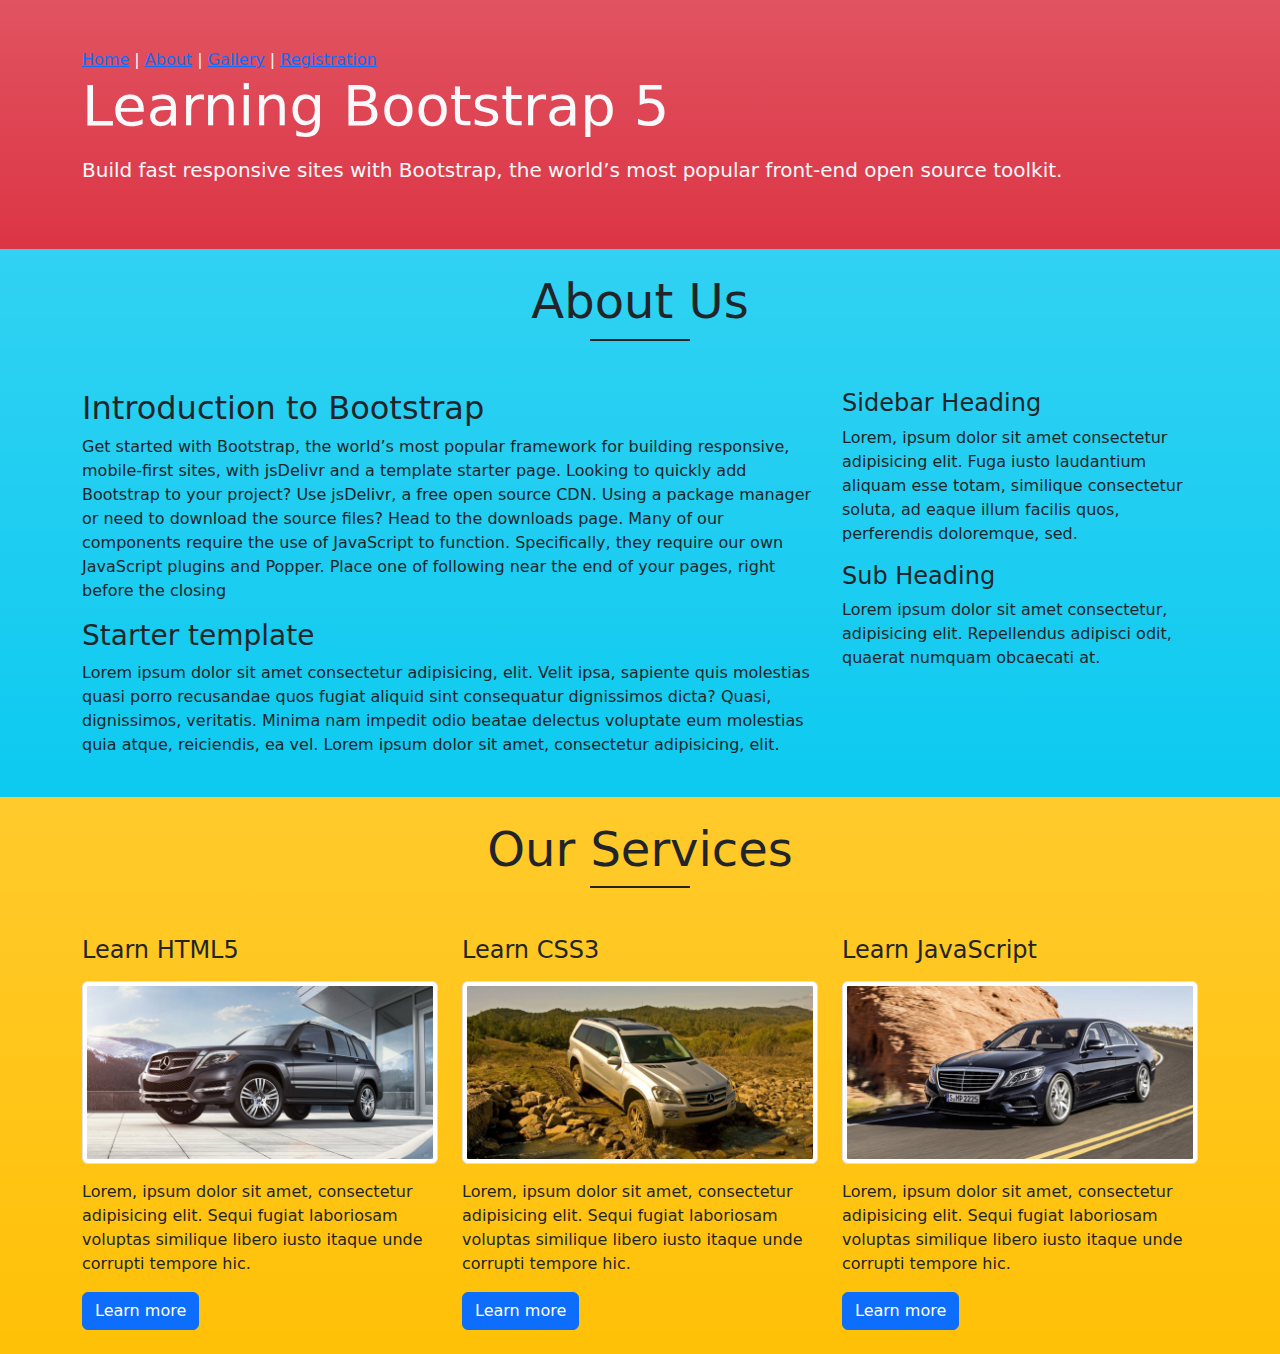
<file: index.html>
<!DOCTYPE html>
<html lang="en">
<head>
	<meta charset="UTF-8">
	<meta name="viewport" content="width=device-width, initial-scale=1.0">
	<title>Simple Website</title>
	<link href="https://cdn.jsdelivr.net/npm/bootstrap@5.0.0-beta2/dist/css/bootstrap.min.css" rel="stylesheet">
</head>
<body>
	<header class="bg-danger bg-gradient py-5 text-light text-center text-md-start">
		<div class="container">
			<a href="index.html">Home</a> | <a href="about.html">About</a> | <a href="gallery.html">Gallery</a> | <a href="registration.html">Registration</a>
			<h1 class="display-4">Learning Bootstrap 5</h1>
			<p class="lead mt-3">Build fast responsive sites with Bootstrap, the world’s most popular front-end open source toolkit.</p>
		</div>
	</header>

	<section class="bg-info bg-gradient py-4">
		<div class="container">
			<h1 class="display-5 text-center">About Us</h1>
			<div class="border border-dark mb-5 mx-auto" style="width:100px"></div>
			<div class="row">
				<main class="col-md-8">
					<h2>Introduction to Bootstrap</h2>
					<p>Get started with Bootstrap, the world’s most popular framework for building responsive, mobile-first sites, with jsDelivr and a template starter page. Looking to quickly add Bootstrap to your project? Use jsDelivr, a free open source CDN. Using a package manager or need to download the source files? Head to the downloads page. Many of our components require the use of JavaScript to function. Specifically, they require our own JavaScript plugins and Popper. Place one of following near the end of your pages, right before the closing </p>
					<h3>Starter template</h3>
					<p>Lorem ipsum dolor sit amet consectetur adipisicing, elit. Velit ipsa, sapiente quis molestias quasi porro recusandae quos fugiat aliquid sint consequatur dignissimos dicta? Quasi, dignissimos, veritatis. Minima nam impedit odio beatae delectus voluptate eum molestias quia atque, reiciendis, ea vel. Lorem ipsum dolor sit amet, consectetur adipisicing, elit.</p>
				</main>
				<aside class="col-md-4">
					<h4>Sidebar Heading</h4>
					<p>Lorem, ipsum dolor sit amet consectetur adipisicing elit. Fuga iusto laudantium aliquam esse totam, similique consectetur soluta, ad eaque illum facilis quos, perferendis doloremque, sed.</p>
					<h4>Sub Heading</h4>
					<p>Lorem ipsum dolor sit amet consectetur, adipisicing elit. Repellendus adipisci odit, quaerat numquam obcaecati at.</p>
				</aside>
			</div>
		</div>
	</section>

	<section class="bg-warning bg-gradient py-4">
		<div class="container">
			<h1 class="display-5 text-center">Our Services</h1>
			<div class="border border-dark mb-5 mx-auto" style="width:100px"></div>
			<div class="row">
				<div class="col-sm-6 col-md-4 mb-5 mb-md-0">
					<h4>Learn HTML5</h4>
					<img src="images/1.jpg" class="img-fluid img-thumbnail mt-2 mb-3" alt="">
					<p>Lorem, ipsum dolor sit amet, consectetur adipisicing elit. Sequi fugiat laboriosam voluptas similique libero iusto itaque unde corrupti tempore hic.</p>
					<button class="btn btn-primary">Learn more</button>
				</div>
				<div class="col-sm-6 col-md-4 mb-5 mb-md-0">
					<h4>Learn CSS3</h4>
					<img src="images/2.jpg" class="img-fluid img-thumbnail mt-2 mb-3" alt="">
					<p>Lorem, ipsum dolor sit amet, consectetur adipisicing elit. Sequi fugiat laboriosam voluptas similique libero iusto itaque unde corrupti tempore hic.</p>
					<button class="btn btn-primary">Learn more</button>
				</div>
				<div class="col-sm-12 col-md-4 mb-5 mb-md-0">
					<h4>Learn JavaScript</h4>
					<img src="images/3.jpg" class="img-fluid img-thumbnail mt-2 mb-3" alt="">
					<p>Lorem, ipsum dolor sit amet, consectetur adipisicing elit. Sequi fugiat laboriosam voluptas similique libero iusto itaque unde corrupti tempore hic.</p>
					<button class="btn btn-primary">Learn more</button>
				</div>
			</div>
		</div>
	</section>

</body>
</html>
</file>
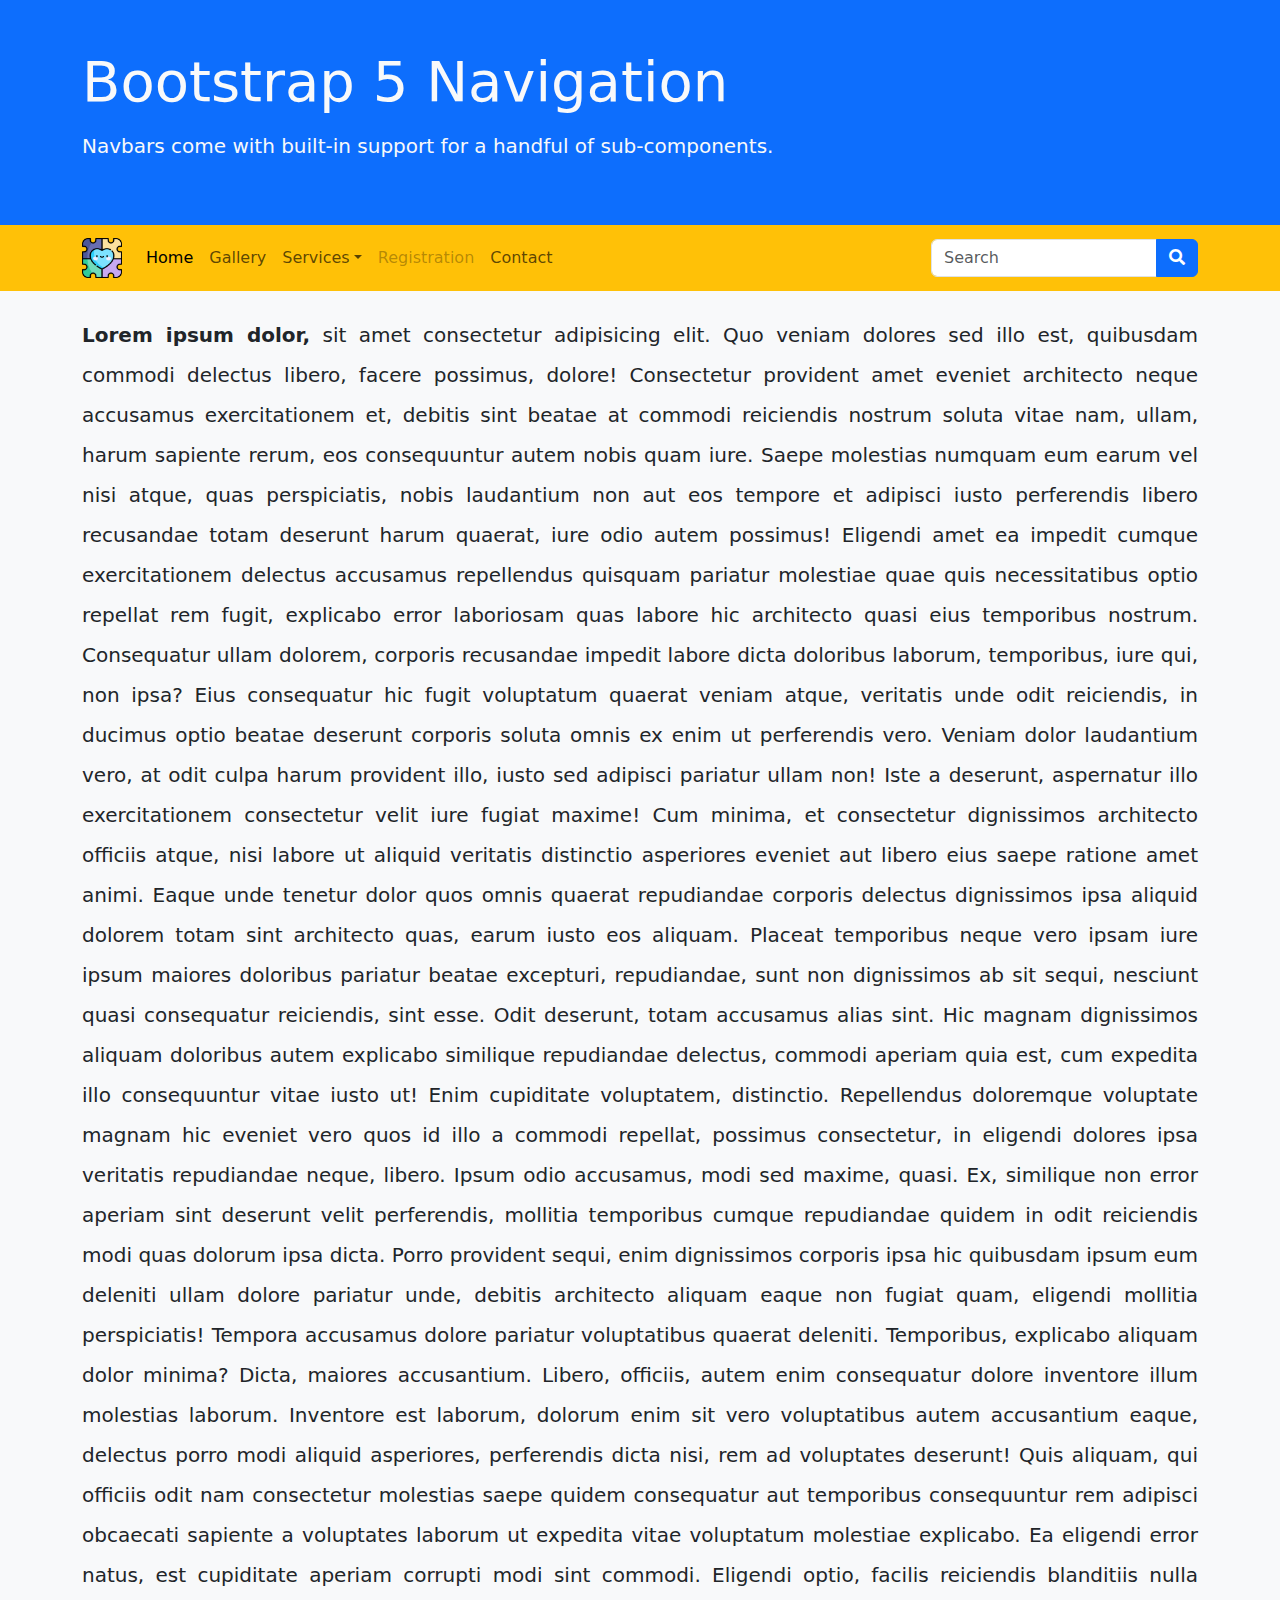
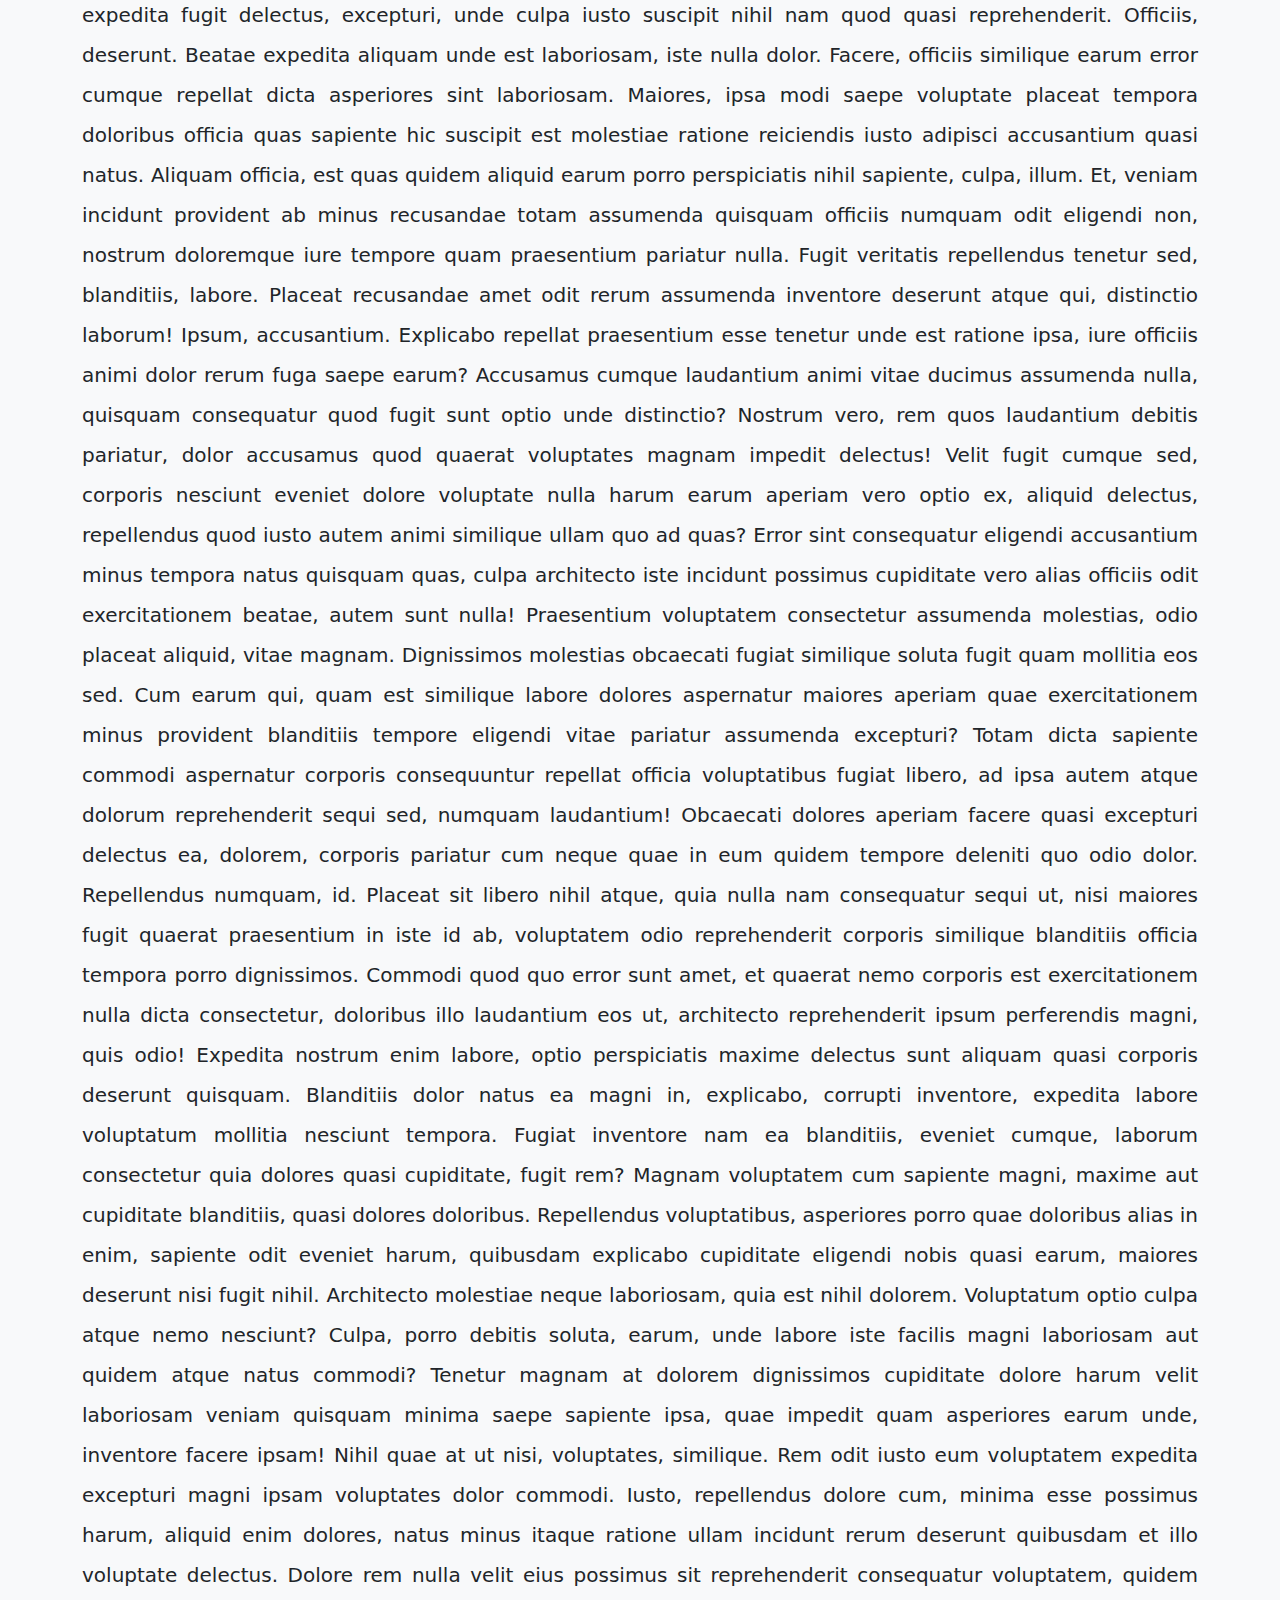
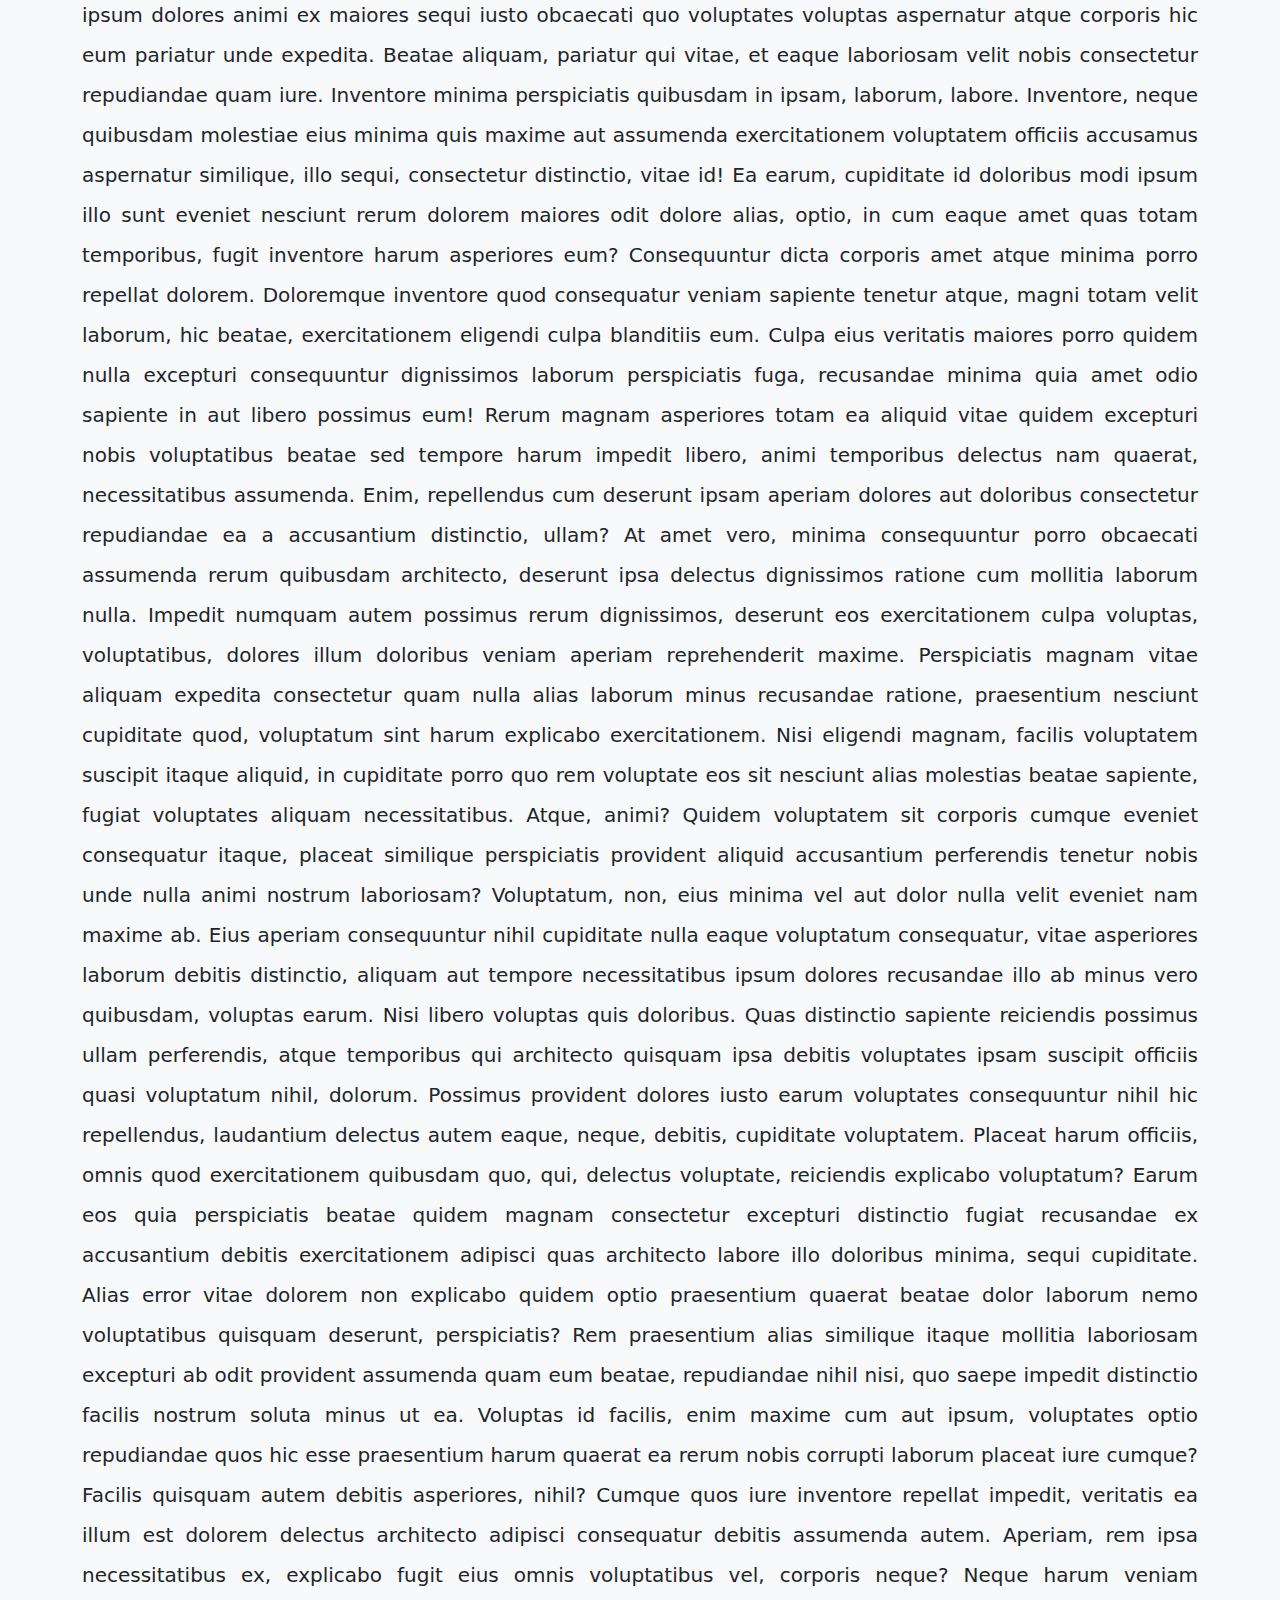
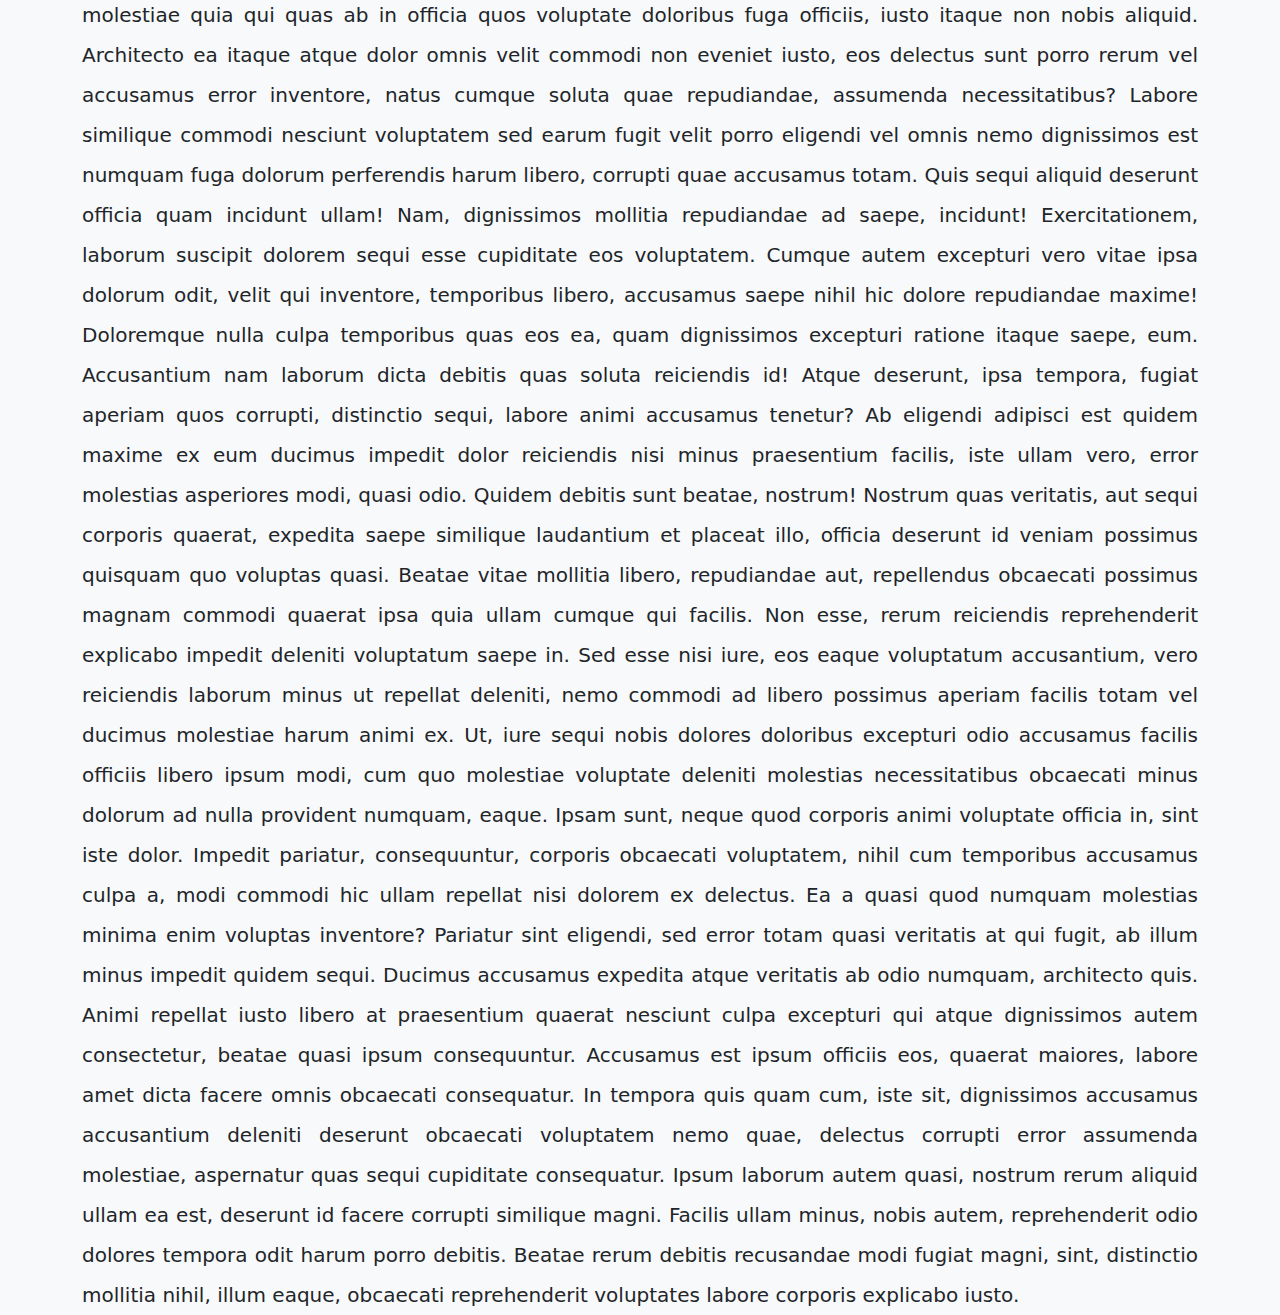
<file: about.html>
<!DOCTYPE html>
<html lang="en">
<head>
	<meta charset="UTF-8">
	<meta name="viewport" content="width=device-width, initial-scale=1.0">
	<title>Bootstrap Navbar</title>
	<link href="https://cdn.jsdelivr.net/npm/bootstrap@5.0.0-beta2/dist/css/bootstrap.min.css" rel="stylesheet">
	<link rel="stylesheet" href="https://use.fontawesome.com/releases/v5.3.1/css/all.css">
</head>
<body class="bg-light">
<div class="py-3 py-lg-5 bg-primary">
	<div class="container">
		<h1 class="display-4 text-light">Bootstrap 5 Navigation</h1>
		<p class="text-light fs-5 mt-3">Navbars come with built-in support for a handful of sub-components.</p>
	</div>
</div>

<nav class="navbar navbar-light navbar-expand-lg bg-warning sticky-top">
	<div class="container">
		<a class="navbar-brand" href="index.html">
		<img src="images/puzzle.png" style="width:40px" alt="">
		</a>
		<button class="navbar-toggler" data-bs-toggle="collapse" data-bs-target="#mynav">
			<span class="navbar-toggler-icon"></span>
		</button>
	<div class="collapse navbar-collapse" id="mynav">
		<ul class="navbar-nav me-auto">
			<li class="nav-item"><a class="nav-link active" href="index.html">Home</a></li>
			<li class="nav-item"><a class="nav-link" href="gallery.html">Gallery</a></li>
			<li class="nav-item dropdown"><a class="nav-link dropdown-toggle" href="#" data-bs-toggle="dropdown">Services</a>
				<ul class="dropdown-menu">
		            <li><a class="dropdown-item" href="#">Web Designing</a></li>
		            <li><a class="dropdown-item" href="#">Web Development</a></li>
		            <li><hr class="dropdown-divider"></li>
		            <li><a class="dropdown-item" href="#">Web Hosting</a></li>
		          </ul>
			</li>
			<li class="nav-item"><a class="nav-link disabled" href="registration.html">Registration</a></li>
			<li class="nav-item"><a class="nav-link" href="#">Contact</a></li>
		</ul>
		<!-- <span class="navbar-text me-auto">Any_Text</span> -->
		<!-- 
		<form class="d-flex" action="">
			<input class="form-control me-2" type="text" placeholder="Search">
			<button class="btn btn-outline-primary d-flex align-items-center" type="submit"><i class="fas fa-search me-1"></i> Search</button>
			<button class="btn btn-primary" type="submit"><i class="fas fa-search"></i></button>
		</form>
	    -->
	    <form class="d-flex" action="">
	    	<div class="input-group">
				<input class="form-control" type="text" placeholder="Search">
				<button class="btn btn-primary" type="submit"><i class="fas fa-search"></i></button>
			</div>
		</form>
	</div>
	</div>	
</nav>

<div class="container mt-4 lh-lg fs-5" style="text-align:justify">
	<strong>Lorem ipsum dolor,</strong> sit amet consectetur adipisicing elit. Quo veniam dolores sed illo est, quibusdam commodi delectus libero, facere possimus, dolore! Consectetur provident amet eveniet architecto neque accusamus exercitationem et, debitis sint beatae at commodi reiciendis nostrum soluta vitae nam, ullam, harum sapiente rerum, eos consequuntur autem nobis quam iure. Saepe molestias numquam eum earum vel nisi atque, quas perspiciatis, nobis laudantium non aut eos tempore et adipisci iusto perferendis libero recusandae totam deserunt harum quaerat, iure odio autem possimus! Eligendi amet ea impedit cumque exercitationem delectus accusamus repellendus quisquam pariatur molestiae quae quis necessitatibus optio repellat rem fugit, explicabo error laboriosam quas labore hic architecto quasi eius temporibus nostrum. Consequatur ullam dolorem, corporis recusandae impedit labore dicta doloribus laborum, temporibus, iure qui, non ipsa? Eius consequatur hic fugit voluptatum quaerat veniam atque, veritatis unde odit reiciendis, in ducimus optio beatae deserunt corporis soluta omnis ex enim ut perferendis vero. Veniam dolor laudantium vero, at odit culpa harum provident illo, iusto sed adipisci pariatur ullam non! Iste a deserunt, aspernatur illo exercitationem consectetur velit iure fugiat maxime! Cum minima, et consectetur dignissimos architecto officiis atque, nisi labore ut aliquid veritatis distinctio asperiores eveniet aut libero eius saepe ratione amet animi. Eaque unde tenetur dolor quos omnis quaerat repudiandae corporis delectus dignissimos ipsa aliquid dolorem totam sint architecto quas, earum iusto eos aliquam. Placeat temporibus neque vero ipsam iure ipsum maiores doloribus pariatur beatae excepturi, repudiandae, sunt non dignissimos ab sit sequi, nesciunt quasi consequatur reiciendis, sint esse. Odit deserunt, totam accusamus alias sint. Hic magnam dignissimos aliquam doloribus autem explicabo similique repudiandae delectus, commodi aperiam quia est, cum expedita illo consequuntur vitae iusto ut! Enim cupiditate voluptatem, distinctio. Repellendus doloremque voluptate magnam hic eveniet vero quos id illo a commodi repellat, possimus consectetur, in eligendi dolores ipsa veritatis repudiandae neque, libero. Ipsum odio accusamus, modi sed maxime, quasi. Ex, similique non error aperiam sint deserunt velit perferendis, mollitia temporibus cumque repudiandae quidem in odit reiciendis modi quas dolorum ipsa dicta. Porro provident sequi, enim dignissimos corporis ipsa hic quibusdam ipsum eum deleniti ullam dolore pariatur unde, debitis architecto aliquam eaque non fugiat quam, eligendi mollitia perspiciatis! Tempora accusamus dolore pariatur voluptatibus quaerat deleniti. Temporibus, explicabo aliquam dolor minima? Dicta, maiores accusantium. Libero, officiis, autem enim consequatur dolore inventore illum molestias laborum. Inventore est laborum, dolorum enim sit vero voluptatibus autem accusantium eaque, delectus porro modi aliquid asperiores, perferendis dicta nisi, rem ad voluptates deserunt! Quis aliquam, qui officiis odit nam consectetur molestias saepe quidem consequatur aut temporibus consequuntur rem adipisci obcaecati sapiente a voluptates laborum ut expedita vitae voluptatum molestiae explicabo. Ea eligendi error natus, est cupiditate aperiam corrupti modi sint commodi. Eligendi optio, facilis reiciendis blanditiis nulla expedita fugit delectus, excepturi, unde culpa iusto suscipit nihil nam quod quasi reprehenderit. Officiis, deserunt. Beatae expedita aliquam unde est laboriosam, iste nulla dolor. Facere, officiis similique earum error cumque repellat dicta asperiores sint laboriosam. Maiores, ipsa modi saepe voluptate placeat tempora doloribus officia quas sapiente hic suscipit est molestiae ratione reiciendis iusto adipisci accusantium quasi natus. Aliquam officia, est quas quidem aliquid earum porro perspiciatis nihil sapiente, culpa, illum. Et, veniam incidunt provident ab minus recusandae totam assumenda quisquam officiis numquam odit eligendi non, nostrum doloremque iure tempore quam praesentium pariatur nulla. Fugit veritatis repellendus tenetur sed, blanditiis, labore. Placeat recusandae amet odit rerum assumenda inventore deserunt atque qui, distinctio laborum! Ipsum, accusantium. Explicabo repellat praesentium esse tenetur unde est ratione ipsa, iure officiis animi dolor rerum fuga saepe earum? Accusamus cumque laudantium animi vitae ducimus assumenda nulla, quisquam consequatur quod fugit sunt optio unde distinctio? Nostrum vero, rem quos laudantium debitis pariatur, dolor accusamus quod quaerat voluptates magnam impedit delectus! Velit fugit cumque sed, corporis nesciunt eveniet dolore voluptate nulla harum earum aperiam vero optio ex, aliquid delectus, repellendus quod iusto autem animi similique ullam quo ad quas? Error sint consequatur eligendi accusantium minus tempora natus quisquam quas, culpa architecto iste incidunt possimus cupiditate vero alias officiis odit exercitationem beatae, autem sunt nulla! Praesentium voluptatem consectetur assumenda molestias, odio placeat aliquid, vitae magnam. Dignissimos molestias obcaecati fugiat similique soluta fugit quam mollitia eos sed. Cum earum qui, quam est similique labore dolores aspernatur maiores aperiam quae exercitationem minus provident blanditiis tempore eligendi vitae pariatur assumenda excepturi? Totam dicta sapiente commodi aspernatur corporis consequuntur repellat officia voluptatibus fugiat libero, ad ipsa autem atque dolorum reprehenderit sequi sed, numquam laudantium! Obcaecati dolores aperiam facere quasi excepturi delectus ea, dolorem, corporis pariatur cum neque quae in eum quidem tempore deleniti quo odio dolor. Repellendus numquam, id. Placeat sit libero nihil atque, quia nulla nam consequatur sequi ut, nisi maiores fugit quaerat praesentium in iste id ab, voluptatem odio reprehenderit corporis similique blanditiis officia tempora porro dignissimos. Commodi quod quo error sunt amet, et quaerat nemo corporis est exercitationem nulla dicta consectetur, doloribus illo laudantium eos ut, architecto reprehenderit ipsum perferendis magni, quis odio! Expedita nostrum enim labore, optio perspiciatis maxime delectus sunt aliquam quasi corporis deserunt quisquam. Blanditiis dolor natus ea magni in, explicabo, corrupti inventore, expedita labore voluptatum mollitia nesciunt tempora. Fugiat inventore nam ea blanditiis, eveniet cumque, laborum consectetur quia dolores quasi cupiditate, fugit rem? Magnam voluptatem cum sapiente magni, maxime aut cupiditate blanditiis, quasi dolores doloribus. Repellendus voluptatibus, asperiores porro quae doloribus alias in enim, sapiente odit eveniet harum, quibusdam explicabo cupiditate eligendi nobis quasi earum, maiores deserunt nisi fugit nihil. Architecto molestiae neque laboriosam, quia est nihil dolorem. Voluptatum optio culpa atque nemo nesciunt? Culpa, porro debitis soluta, earum, unde labore iste facilis magni laboriosam aut quidem atque natus commodi? Tenetur magnam at dolorem dignissimos cupiditate dolore harum velit laboriosam veniam quisquam minima saepe sapiente ipsa, quae impedit quam asperiores earum unde, inventore facere ipsam! Nihil quae at ut nisi, voluptates, similique. Rem odit iusto eum voluptatem expedita excepturi magni ipsam voluptates dolor commodi. Iusto, repellendus dolore cum, minima esse possimus harum, aliquid enim dolores, natus minus itaque ratione ullam incidunt rerum deserunt quibusdam et illo voluptate delectus. Dolore rem nulla velit eius possimus sit reprehenderit consequatur voluptatem, quidem ipsum dolores animi ex maiores sequi iusto obcaecati quo voluptates voluptas aspernatur atque corporis hic eum pariatur unde expedita. Beatae aliquam, pariatur qui vitae, et eaque laboriosam velit nobis consectetur repudiandae quam iure. Inventore minima perspiciatis quibusdam in ipsam, laborum, labore. Inventore, neque quibusdam molestiae eius minima quis maxime aut assumenda exercitationem voluptatem officiis accusamus aspernatur similique, illo sequi, consectetur distinctio, vitae id! Ea earum, cupiditate id doloribus modi ipsum illo sunt eveniet nesciunt rerum dolorem maiores odit dolore alias, optio, in cum eaque amet quas totam temporibus, fugit inventore harum asperiores eum? Consequuntur dicta corporis amet atque minima porro repellat dolorem. Doloremque inventore quod consequatur veniam sapiente tenetur atque, magni totam velit laborum, hic beatae, exercitationem eligendi culpa blanditiis eum. Culpa eius veritatis maiores porro quidem nulla excepturi consequuntur dignissimos laborum perspiciatis fuga, recusandae minima quia amet odio sapiente in aut libero possimus eum! Rerum magnam asperiores totam ea aliquid vitae quidem excepturi nobis voluptatibus beatae sed tempore harum impedit libero, animi temporibus delectus nam quaerat, necessitatibus assumenda. Enim, repellendus cum deserunt ipsam aperiam dolores aut doloribus consectetur repudiandae ea a accusantium distinctio, ullam? At amet vero, minima consequuntur porro obcaecati assumenda rerum quibusdam architecto, deserunt ipsa delectus dignissimos ratione cum mollitia laborum nulla. Impedit numquam autem possimus rerum dignissimos, deserunt eos exercitationem culpa voluptas, voluptatibus, dolores illum doloribus veniam aperiam reprehenderit maxime. Perspiciatis magnam vitae aliquam expedita consectetur quam nulla alias laborum minus recusandae ratione, praesentium nesciunt cupiditate quod, voluptatum sint harum explicabo exercitationem. Nisi eligendi magnam, facilis voluptatem suscipit itaque aliquid, in cupiditate porro quo rem voluptate eos sit nesciunt alias molestias beatae sapiente, fugiat voluptates aliquam necessitatibus. Atque, animi? Quidem voluptatem sit corporis cumque eveniet consequatur itaque, placeat similique perspiciatis provident aliquid accusantium perferendis tenetur nobis unde nulla animi nostrum laboriosam? Voluptatum, non, eius minima vel aut dolor nulla velit eveniet nam maxime ab. Eius aperiam consequuntur nihil cupiditate nulla eaque voluptatum consequatur, vitae asperiores laborum debitis distinctio, aliquam aut tempore necessitatibus ipsum dolores recusandae illo ab minus vero quibusdam, voluptas earum. Nisi libero voluptas quis doloribus. Quas distinctio sapiente reiciendis possimus ullam perferendis, atque temporibus qui architecto quisquam ipsa debitis voluptates ipsam suscipit officiis quasi voluptatum nihil, dolorum. Possimus provident dolores iusto earum voluptates consequuntur nihil hic repellendus, laudantium delectus autem eaque, neque, debitis, cupiditate voluptatem. Placeat harum officiis, omnis quod exercitationem quibusdam quo, qui, delectus voluptate, reiciendis explicabo voluptatum? Earum eos quia perspiciatis beatae quidem magnam consectetur excepturi distinctio fugiat recusandae ex accusantium debitis exercitationem adipisci quas architecto labore illo doloribus minima, sequi cupiditate. Alias error vitae dolorem non explicabo quidem optio praesentium quaerat beatae dolor laborum nemo voluptatibus quisquam deserunt, perspiciatis? Rem praesentium alias similique itaque mollitia laboriosam excepturi ab odit provident assumenda quam eum beatae, repudiandae nihil nisi, quo saepe impedit distinctio facilis nostrum soluta minus ut ea. Voluptas id facilis, enim maxime cum aut ipsum, voluptates optio repudiandae quos hic esse praesentium harum quaerat ea rerum nobis corrupti laborum placeat iure cumque? Facilis quisquam autem debitis asperiores, nihil? Cumque quos iure inventore repellat impedit, veritatis ea illum est dolorem delectus architecto adipisci consequatur debitis assumenda autem. Aperiam, rem ipsa necessitatibus ex, explicabo fugit eius omnis voluptatibus vel, corporis neque? Neque harum veniam molestiae quia qui quas ab in officia quos voluptate doloribus fuga officiis, iusto itaque non nobis aliquid. Architecto ea itaque atque dolor omnis velit commodi non eveniet iusto, eos delectus sunt porro rerum vel accusamus error inventore, natus cumque soluta quae repudiandae, assumenda necessitatibus? Labore similique commodi nesciunt voluptatem sed earum fugit velit porro eligendi vel omnis nemo dignissimos est numquam fuga dolorum perferendis harum libero, corrupti quae accusamus totam. Quis sequi aliquid deserunt officia quam incidunt ullam! Nam, dignissimos mollitia repudiandae ad saepe, incidunt! Exercitationem, laborum suscipit dolorem sequi esse cupiditate eos voluptatem. Cumque autem excepturi vero vitae ipsa dolorum odit, velit qui inventore, temporibus libero, accusamus saepe nihil hic dolore repudiandae maxime! Doloremque nulla culpa temporibus quas eos ea, quam dignissimos excepturi ratione itaque saepe, eum. Accusantium nam laborum dicta debitis quas soluta reiciendis id! Atque deserunt, ipsa tempora, fugiat aperiam quos corrupti, distinctio sequi, labore animi accusamus tenetur? Ab eligendi adipisci est quidem maxime ex eum ducimus impedit dolor reiciendis nisi minus praesentium facilis, iste ullam vero, error molestias asperiores modi, quasi odio. Quidem debitis sunt beatae, nostrum! Nostrum quas veritatis, aut sequi corporis quaerat, expedita saepe similique laudantium et placeat illo, officia deserunt id veniam possimus quisquam quo voluptas quasi. Beatae vitae mollitia libero, repudiandae aut, repellendus obcaecati possimus magnam commodi quaerat ipsa quia ullam cumque qui facilis. Non esse, rerum reiciendis reprehenderit explicabo impedit deleniti voluptatum saepe in. Sed esse nisi iure, eos eaque voluptatum accusantium, vero reiciendis laborum minus ut repellat deleniti, nemo commodi ad libero possimus aperiam facilis totam vel ducimus molestiae harum animi ex. Ut, iure sequi nobis dolores doloribus excepturi odio accusamus facilis officiis libero ipsum modi, cum quo molestiae voluptate deleniti molestias necessitatibus obcaecati minus dolorum ad nulla provident numquam, eaque. Ipsam sunt, neque quod corporis animi voluptate officia in, sint iste dolor. Impedit pariatur, consequuntur, corporis obcaecati voluptatem, nihil cum temporibus accusamus culpa a, modi commodi hic ullam repellat nisi dolorem ex delectus. Ea a quasi quod numquam molestias minima enim voluptas inventore? Pariatur sint eligendi, sed error totam quasi veritatis at qui fugit, ab illum minus impedit quidem sequi. Ducimus accusamus expedita atque veritatis ab odio numquam, architecto quis. Animi repellat iusto libero at praesentium quaerat nesciunt culpa excepturi qui atque dignissimos autem consectetur, beatae quasi ipsum consequuntur. Accusamus est ipsum officiis eos, quaerat maiores, labore amet dicta facere omnis obcaecati consequatur. In tempora quis quam cum, iste sit, dignissimos accusamus accusantium deleniti deserunt obcaecati voluptatem nemo quae, delectus corrupti error assumenda molestiae, aspernatur quas sequi cupiditate consequatur. Ipsum laborum autem quasi, nostrum rerum aliquid ullam ea est, deserunt id facere corrupti similique magni. Facilis ullam minus, nobis autem, reprehenderit odio dolores tempora odit harum porro debitis. Beatae rerum debitis recusandae modi fugiat magni, sint, distinctio mollitia nihil, illum eaque, obcaecati reprehenderit voluptates labore corporis explicabo iusto.
</div>

<script src="https://cdn.jsdelivr.net/npm/bootstrap@5.0.0-beta2/dist/js/bootstrap.bundle.min.js"></script>
</body>
</html>
</file>
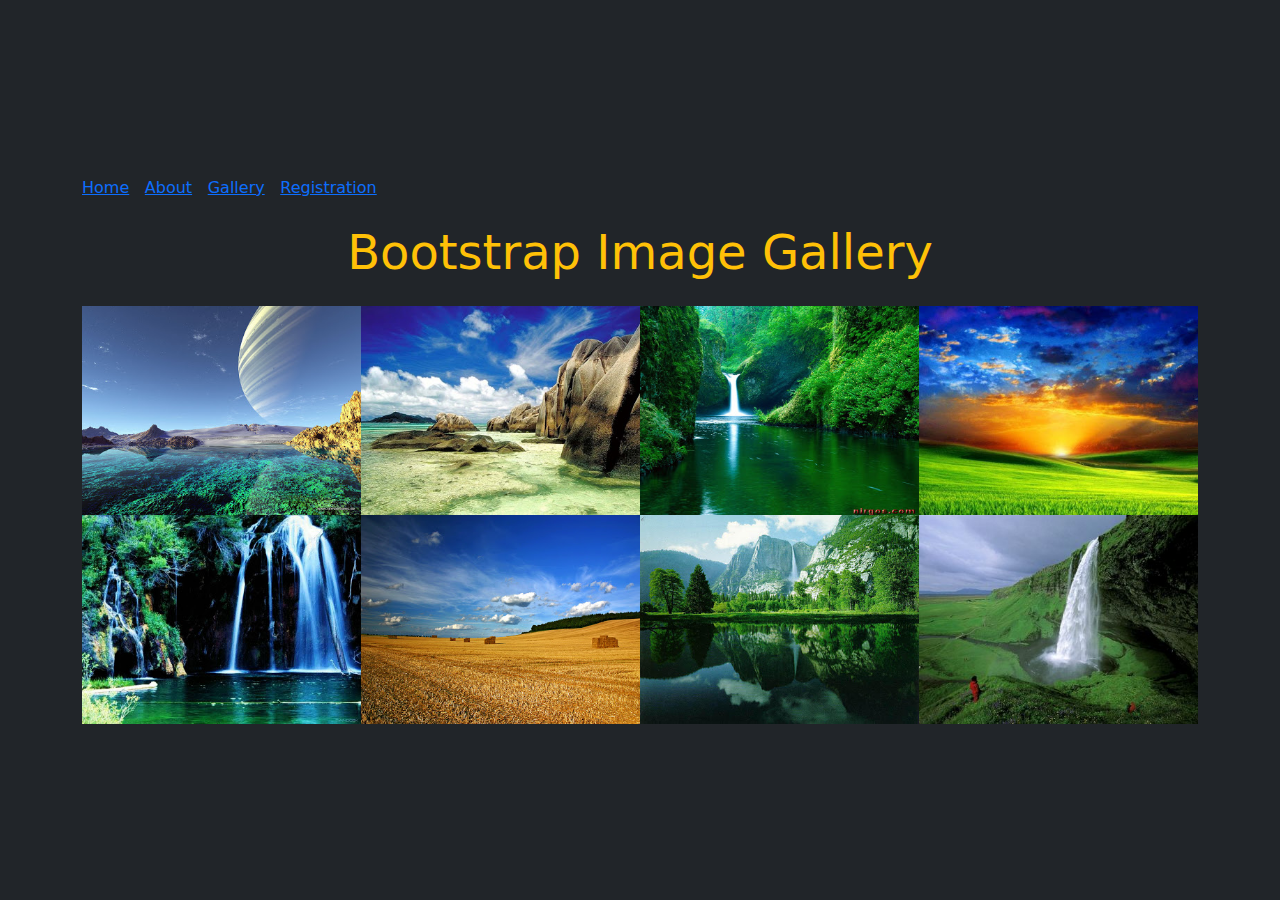
<file: gallery.html>
<!DOCTYPE html>
<html lang="en">
<head>
	<meta charset="UTF-8">
	<meta name="viewport" content="width=device-width, initial-scale=1.0">
	<title>Picture Gallery</title>
	<link rel="stylesheet" href="https://use.fontawesome.com/releases/v5.5.0/css/all.css">
	<link href="https://cdn.jsdelivr.net/npm/bootstrap@5.0.0-beta2/dist/css/bootstrap.min.css" rel="stylesheet">
	<link rel="stylesheet" href="css/style.css">
</head>
<body class="bg-dark min-vh-100 d-flex align-items-center">
	<div class="container">
		<a href="index.html">Home</a> | <a href="about.html">About</a> | <a href="gallery.html">Gallery</a> | <a href="registration.html">Registration</a>
		<h1 class="display-5 text-warning text-center my-4">Bootstrap Image Gallery</h1>
		<div class="row gx-0 justify-content-center">
			<div class="img-wrapper col-sm-6 col-md-4 col-lg-3 position-relative">
				<img src="image/1.jpg" class="img-fluid w-100" alt="">
				<div class="overlay position-absolute top-0 start-0 h-100 text-light text-center p-3 d-flex flex-column justify-content-center">
					<i class="fas fa-air-freshener fa-2x mb-3"></i>
					<h5>Picture Heading</h5>
					<p>Lorem ipsum dolor sit amet, consectetur adipisicing, elit. Incidunt, voluptatibus</p>
				</div>
			</div>
			<div class="img-wrapper col-sm-6 col-md-4 col-lg-3 position-relative">
				<img src="image/2.jpg" class="img-fluid w-100" alt="">
				<div class="overlay position-absolute top-0 start-0 h-100 text-light text-center p-3 d-flex flex-column justify-content-center">
					<i class="fas fa-air-freshener fa-2x mb-3"></i>
					<h5>Picture Heading</h5>
					<p>Lorem ipsum dolor sit amet, consectetur adipisicing, elit. Incidunt, voluptatibus</p>
				</div>
			</div>
			<div class="img-wrapper col-sm-6 col-md-4 col-lg-3 position-relative">
				<img src="image/3.jpg" class="img-fluid w-100" alt="">
				<div class="overlay position-absolute top-0 start-0 h-100 text-light text-center p-3 d-flex flex-column justify-content-center">
					<i class="fas fa-air-freshener fa-2x mb-3"></i>
					<h5>Picture Heading</h5>
					<p>Lorem ipsum dolor sit amet, consectetur adipisicing, elit. Incidunt, voluptatibus</p>
				</div>
			</div>
			<div class="img-wrapper col-sm-6 col-md-4 col-lg-3 position-relative">
				<img src="image/4.jpg" class="img-fluid w-100" alt="">
				<div class="overlay position-absolute top-0 start-0 h-100 text-light text-center p-3 d-flex flex-column justify-content-center">
					<i class="fas fa-air-freshener fa-2x mb-3"></i>
					<h5>Picture Heading</h5>
					<p>Lorem ipsum dolor sit amet, consectetur adipisicing, elit. Incidunt, voluptatibus</p>
				</div>
			</div>
			<div class="img-wrapper col-sm-6 col-md-4 col-lg-3 position-relative">
				<img src="image/5.jpg" class="img-fluid w-100" alt="">
				<div class="overlay position-absolute top-0 start-0 h-100 text-light text-center p-3 d-flex flex-column justify-content-center">
					<i class="fas fa-air-freshener fa-2x mb-3"></i>
					<h5>Picture Heading</h5>
					<p>Lorem ipsum dolor sit amet, consectetur adipisicing, elit. Incidunt, voluptatibus</p>
				</div>
			</div>
			<div class="img-wrapper col-sm-6 col-md-4 col-lg-3 position-relative">
				<img src="image/6.jpg" class="img-fluid w-100" alt="">
				<div class="overlay position-absolute top-0 start-0 h-100 text-light text-center p-3 d-flex flex-column justify-content-center">
					<i class="fas fa-air-freshener fa-2x mb-3"></i>
					<h5>Picture Heading</h5>
					<p>Lorem ipsum dolor sit amet, consectetur adipisicing, elit. Incidunt, voluptatibus</p>
				</div>
			</div>
			<div class="img-wrapper col-sm-6 col-md-4 col-lg-3 position-relative">
				<img src="image/7.jpg" class="img-fluid w-100" alt="">
				<div class="overlay position-absolute top-0 start-0 h-100 text-light text-center p-3 d-flex flex-column justify-content-center">
					<i class="fas fa-air-freshener fa-2x mb-3"></i>
					<h5>Picture Heading</h5>
					<p>Lorem ipsum dolor sit amet, consectetur adipisicing, elit. Incidunt, voluptatibus</p>
				</div>
			</div>
			<div class="img-wrapper col-sm-6 col-md-4 col-lg-3 position-relative">
				<img src="image/8.jpg" class="img-fluid w-100" alt="">
				<div class="overlay position-absolute top-0 start-0 h-100 text-light text-center p-3 d-flex flex-column justify-content-center">
					<i class="fas fa-air-freshener fa-2x mb-3"></i>
					<h5>Picture Heading</h5>
					<p>Lorem ipsum dolor sit amet, consectetur adipisicing, elit. Incidunt, voluptatibus</p>
				</div>
			</div>
		</div>
	</div>
</body>
</html>
</file>
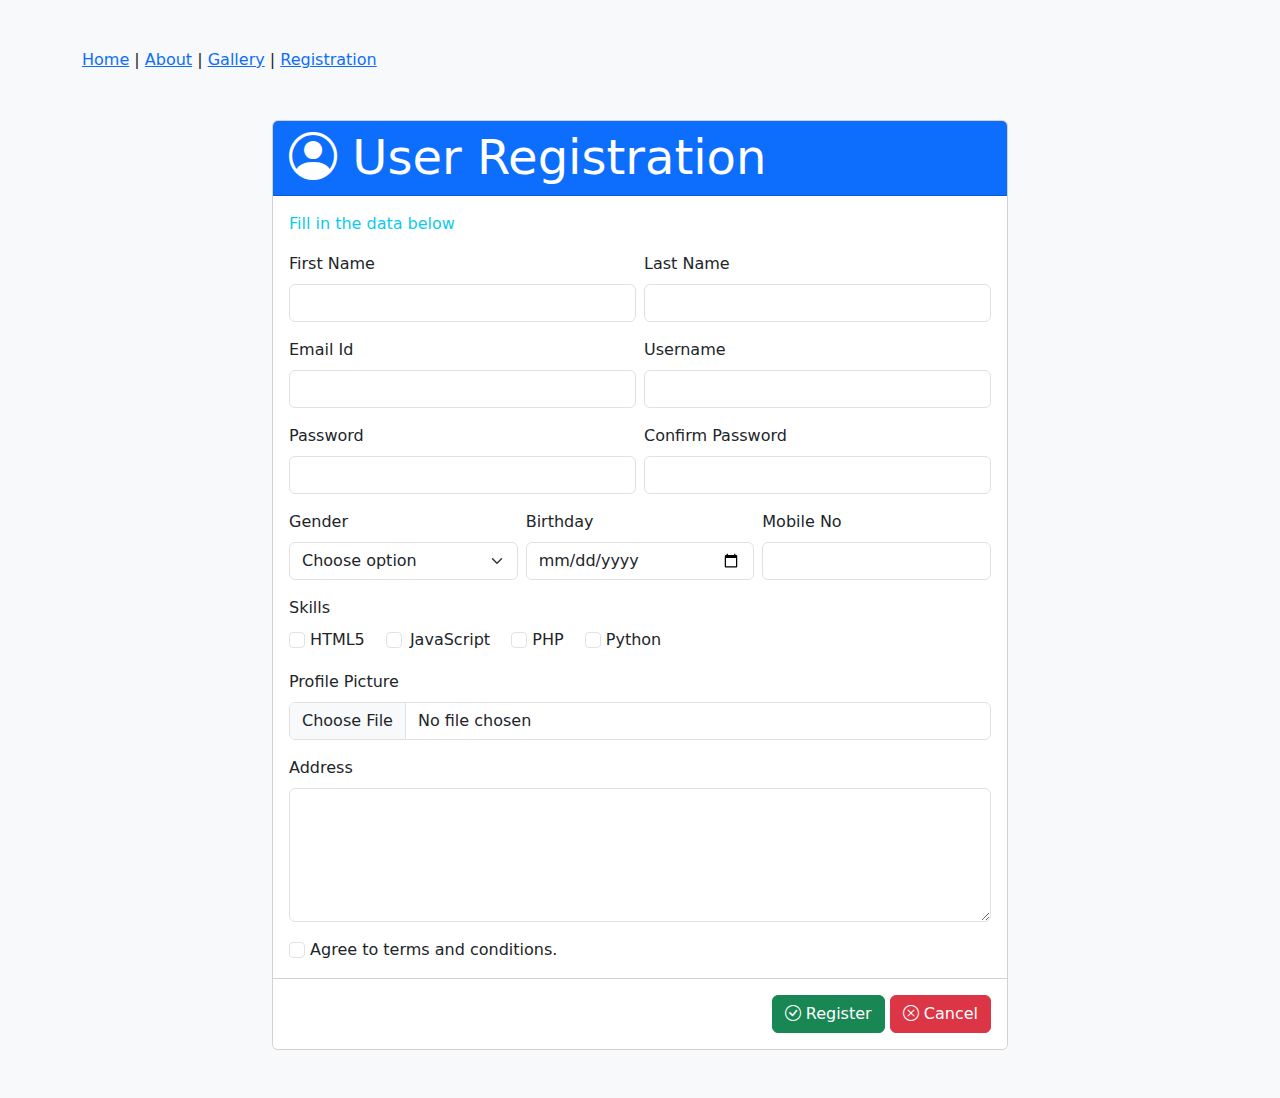
<file: registration.html>
<!doctype html>
<html lang="en">
  <head>
    <!-- Required meta tags -->
    <meta charset="utf-8">
    <meta name="viewport" content="width=device-width, initial-scale=1">

    <!-- Bootstrap CSS -->
    <link href="https://cdn.jsdelivr.net/npm/bootstrap@5.0.2/dist/css/bootstrap.min.css" rel="stylesheet">

    <!-- Bootstrap Icon -->
    <link rel="stylesheet" href="https://cdn.jsdelivr.net/npm/bootstrap-icons@1.5.0/font/bootstrap-icons.css">
    <title>Bootstrap 5 Form (Validation)</title>
  </head>
  <body class="bg-light">
    <div class="container py-5">
    	<!-- <h1 class="display-2 text-danger mb-5">Bootstrap5 Form (Validation)</h1> -->
    <a href="index.html">Home</a> | <a href="about.html">About</a> | <a href="gallery.html">Gallery</a> | <a href="registration.html">Registration</a>
    <br><br><br>
    <div class="row justify-content-center">
    	<div class="col-md-10 col-lg-8">
    <form action="" class="needs-validation" novalidate>
    	<div class="card">
		  <div class="card-header bg-primary text-white display-5">
		  	<i class="bi bi-person-circle"></i> User Registration</div>
		  <div class="card-body">
		  		<p class="text-info">Fill in the data below</p>
		    	<div class="row gx-2 gy-3">
		    		<div class="col-md-6">
		    			<label for="txtfname" class="form-label">First Name</label>
		    			<input type="text" class="form-control" id="txtfname" required>
		    			<div class="valid-feedback">Alright!!!</div>
		    			<div class="invalid-feedback">Enter first name</div>
		    		</div>
		    		<div class="col-md-6 position-relative">
		    			<label for="txtlname" class="form-label">Last Name</label>
		    			<input type="text" class="form-control" id="txtlname" required>
		    			<!-- <p class="valid-tooltip">Well Done!!!</p> -->
		    			<div class="invalid-tooltip">Last name must not be blank</div>
		    		</div>
		    		<div class="col-md-6">
		    			<label for="txtemail" class="form-label">Email Id</label>
		    			<input type="email" class="form-control" id="txtemail" required>
		    			<div class="valid-tooltip">Great!!!</div>
		    			<div class="invalid-tooltip">Enter correct email address</div>
		    		</div>
		    		<div class="col-md-6">
		    			<label for="txtuname" class="form-label">Username</label>
		    			<input type="text" class="form-control" id="txtuname" required>
		    		</div>
		    		<div class="col-md-6">
		    			<label for="txtpass" class="form-label">Password</label>
		    			<input type="password" class="form-control" id="txtpass" required>
		    		</div>
		    		<div class="col-md-6">
		    			<label for="txtcpass" class="form-label">Confirm Password</label>
		    			<input type="password" class="form-control" id="txtcpass" required>
		    		</div>
		    		<div class="col-md-4">
		    			<label for="optgender" class="form-label">Gender</label>
		    			<select id="optgender" class="form-select" required>
		    				<option value="">Choose option</option>
		    				<option value="">Male</option>
		    				<option value="">Female</option>
		    			</select>
		    			<div class="valid-tooltip">Wow!!!</div>
		    			<div class="invalid-tooltip">Select your gender</div>
		    		</div>
		    		<div class="col-md-4">
		    			<label for="txtbdate" class="form-label">Birthday</label>
		    			<input type="date" class="form-control" id="txtbdate" required>
		    		</div>
		    		<div class="col-md-4">
		    			<label for="txtmobile" class="form-label">Mobile No</label>
		    			<input type="number" class="form-control" id="txtmobile" required>
		    		</div>

		    		<div class="col-12">
		    			<label for="" class="form-label d-block">Skills</label>
		    			<div class="form-check-inline">
			                <input type="checkbox" class="form-check-input" id="chkhtml" required name="skill">
			                <label for="chkhtml" class="form-check-label">HTML5</label>
			            </div>
			            
			            <div class="form-check form-check-inline">
			                <input type="checkbox" class="form-check-input" id="chkjavascript" required name="skill">
			                <label for="chkjavascript" class="form-check-label">JavaScript</label>
			            </div>

			            <div class="form-check-inline">
			                <input type="checkbox" class="form-check-input" id="chkphp" required name="skill">
			                <label for="chkphp" class="form-check-label">PHP</label>
			            </div>

			            <div class="form-check-inline">
			                <input type="checkbox" class="form-check-input" id="chkpython" required name="skill">
			                <label for="chkpython" class="form-check-label">Python</label>
			            </div>
			            <div class="valid-tooltip">Wornderfull!!!</div>
		    					<div class="invalid-tooltip">Select at least one skill</div>
		    		</div>

		    		<div class="col-12">
		    			<label for="txtfile" class="form-label">Profile Picture</label>
    					<input type="file" class="form-control" id="txtfile" required>
		    		</div>

		    		<div class="col-12">
		    			<label for="txtaddress" class="form-label">Address</label>
    					<textarea class="form-control" rows="5" id="txtaddress" required></textarea>
		    		</div>
		    		
		    		<div class="col-12">
		    			<input type="checkbox" class="form-check-input" id="chkagree" required>
                    	<label class="form-check-label" for="chkagree">Agree to terms and conditions.</label>
		    		</div>
		    	</div>
		  </div>
		  <div class="card-footer bg-white text-end py-3">
		    <button type="submit" class="btn btn-success">
		    	<i class="bi bi-check-circle"></i> Register</button>
		    <button type="submit" class="btn btn-danger">
		    	<i class="bi bi-x-circle"></i> Cancel</button>
		  </div>
		</div> <!-- card -->
	</form>
	</div>
    </div>

    </div>




    <!-- Bootstrap Bundle with Popper -->
    <script src="https://cdn.jsdelivr.net/npm/bootstrap@5.0.2/dist/js/bootstrap.bundle.min.js"></script>

    <script src="js/custom.js"></script>

  </body>
</html>
</file>
<file: css/style.css>
.overlay{
			opacity:0;
			transition:0.5s;
		}
		.img-wrapper{
			overflow:hidden;
		}
		.img-wrapper:hover .overlay{
			opacity:1;
			background-color:rgba(255,0,0,0.8);
			cursor:pointer;
		}
		.img-fluid{
			transition:0.5s;
		}
		.img-wrapper:hover .img-fluid{
			transform:scale(1.3,1.3);
		}
</file>
